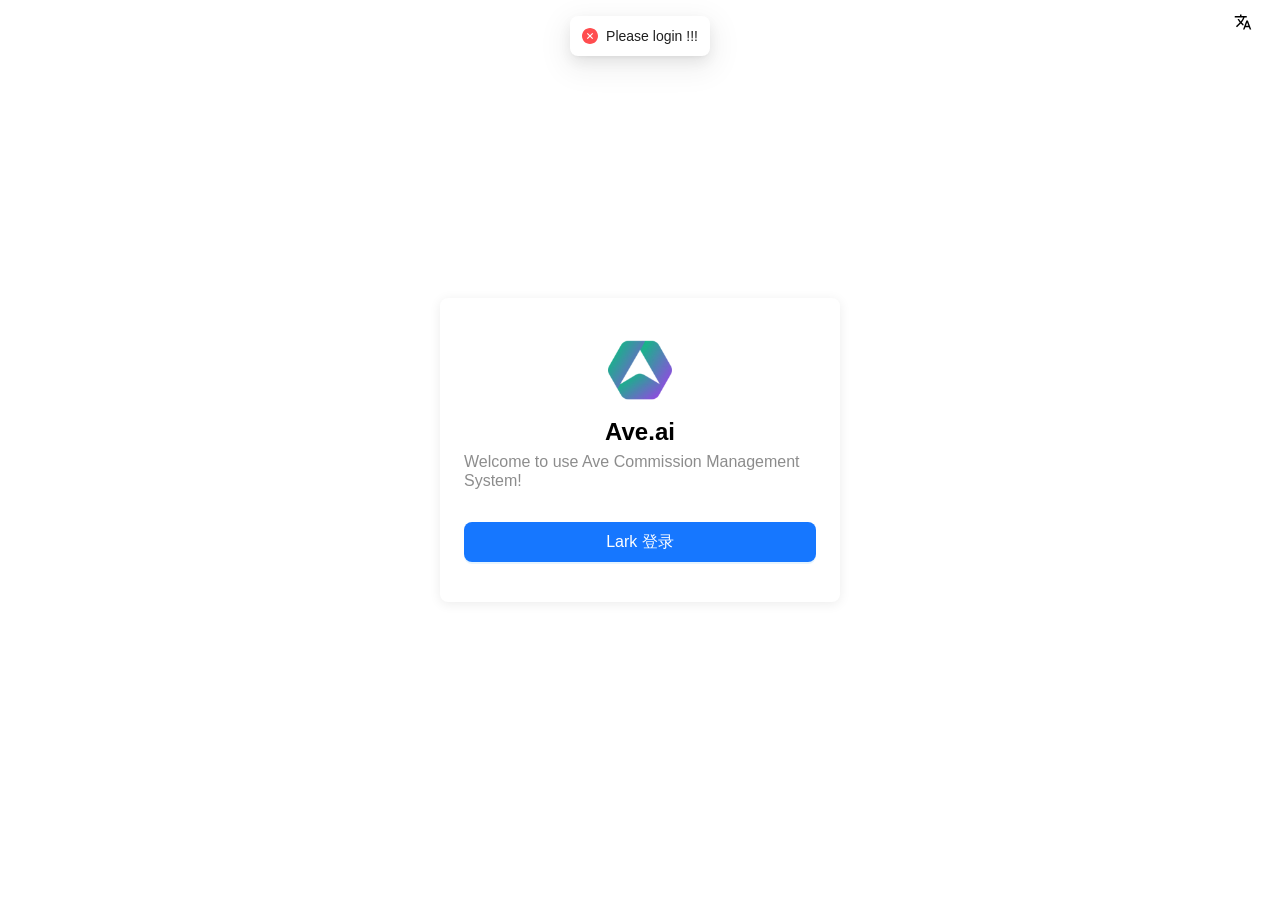
<file: index.html>
<!DOCTYPE html>
<html>
<head>
<meta charset="utf-8">
<meta name="viewport" content="width=device-width, user-scalable=no, initial-scale=1.0, maximum-scale=1.0, minimum-scale=1.0">
<meta http-equiv="X-UA-Compatible" content="ie=edge">
<title>Bot Admin Web</title>
<link rel="stylesheet" href="/umi.9135a804.css">
<script async src="/scripts/loading.js"></script>
<script src="/preload_helper.93b02ea9.js"></script>
</head>
<body>
<div id="root"></div>
<script src="/umi.3779a9ff.js"></script>
</body>
</html>
</file>
<file: umi.9135a804.css>
html,body,#root{height:100%;margin:0;padding:0;font-family:-apple-system,BlinkMacSystemFont,Segoe UI,Roboto,Helvetica Neue,Arial,Noto Sans,sans-serif,"Apple Color Emoji","Segoe UI Emoji",Segoe UI Symbol,"Noto Color Emoji"}.colorWeak{filter:invert(80%)}.ant-layout{min-height:100vh}.ant-pro-sider.ant-layout-sider.ant-pro-sider-fixed{left:unset}canvas{display:block}body{text-rendering:optimizeLegibility;-webkit-font-smoothing:antialiased;-moz-osx-font-smoothing:grayscale}ul,ol{list-style:none}@media (max-width: 768px){.ant-table{width:100%;overflow-x:auto}.ant-table-thead>tr>th,.ant-table-tbody>tr>th,.ant-table-thead>tr>td,.ant-table-tbody>tr>td{white-space:pre}.ant-table-thead>tr>th>span,.ant-table-tbody>tr>th>span,.ant-table-thead>tr>td>span,.ant-table-tbody>tr>td>span{display:block}}html,body{width:100%;height:100%}input::-ms-clear,input::-ms-reveal{display:none}*,*:before,*:after{box-sizing:border-box}html{font-family:sans-serif;line-height:1.15;-webkit-text-size-adjust:100%;-ms-text-size-adjust:100%;-ms-overflow-style:scrollbar;-webkit-tap-highlight-color:rgba(0,0,0,0)}body{margin:0}[tabindex="-1"]:focus{outline:none}hr{box-sizing:content-box;height:0;overflow:visible}h1,h2,h3,h4,h5,h6{margin-top:0;margin-bottom:.5em;font-weight:500}p{margin-top:0;margin-bottom:1em}abbr[title],abbr[data-original-title]{text-decoration:underline dotted;border-bottom:0;cursor:help}address{margin-bottom:1em;font-style:normal;line-height:inherit}input[type=text],input[type=password],input[type=number],textarea{-webkit-appearance:none}ol,ul,dl{margin-top:0;margin-bottom:1em}ol ol,ul ul,ol ul,ul ol{margin-bottom:0}dt{font-weight:500}dd{margin-bottom:.5em;margin-left:0}blockquote{margin:0 0 1em}dfn{font-style:italic}b,strong{font-weight:bolder}small{font-size:80%}sub,sup{position:relative;font-size:75%;line-height:0;vertical-align:baseline}sub{bottom:-.25em}sup{top:-.5em}pre,code,kbd,samp{font-size:1em;font-family:SFMono-Regular,Consolas,Liberation Mono,Menlo,Courier,monospace}pre{margin-top:0;margin-bottom:1em;overflow:auto}figure{margin:0 0 1em}img{vertical-align:middle;border-style:none}a,area,button,[role=button],input:not([type=range]),label,select,summary,textarea{touch-action:manipulation}table{border-collapse:collapse}caption{padding-top:.75em;padding-bottom:.3em;text-align:left;caption-side:bottom}input,button,select,optgroup,textarea{margin:0;color:inherit;font-size:inherit;font-family:inherit;line-height:inherit}button,input{overflow:visible}button,select{text-transform:none}button,html [type=button],[type=reset],[type=submit]{-webkit-appearance:button}button::-moz-focus-inner,[type=button]::-moz-focus-inner,[type=reset]::-moz-focus-inner,[type=submit]::-moz-focus-inner{padding:0;border-style:none}input[type=radio],input[type=checkbox]{box-sizing:border-box;padding:0}input[type=date],input[type=time],input[type=datetime-local],input[type=month]{-webkit-appearance:listbox}textarea{overflow:auto;resize:vertical}fieldset{min-width:0;margin:0;padding:0;border:0}legend{display:block;width:100%;max-width:100%;margin-bottom:.5em;padding:0;color:inherit;font-size:1.5em;line-height:inherit;white-space:normal}progress{vertical-align:baseline}[type=number]::-webkit-inner-spin-button,[type=number]::-webkit-outer-spin-button{height:auto}[type=search]{outline-offset:-2px;-webkit-appearance:none}[type=search]::-webkit-search-cancel-button,[type=search]::-webkit-search-decoration{-webkit-appearance:none}::-webkit-file-upload-button{font:inherit;-webkit-appearance:button}output{display:inline-block}summary{display:list-item}template{display:none}[hidden]{display:none!important}mark{padding:.2em;background-color:#feffe6}
</file>
